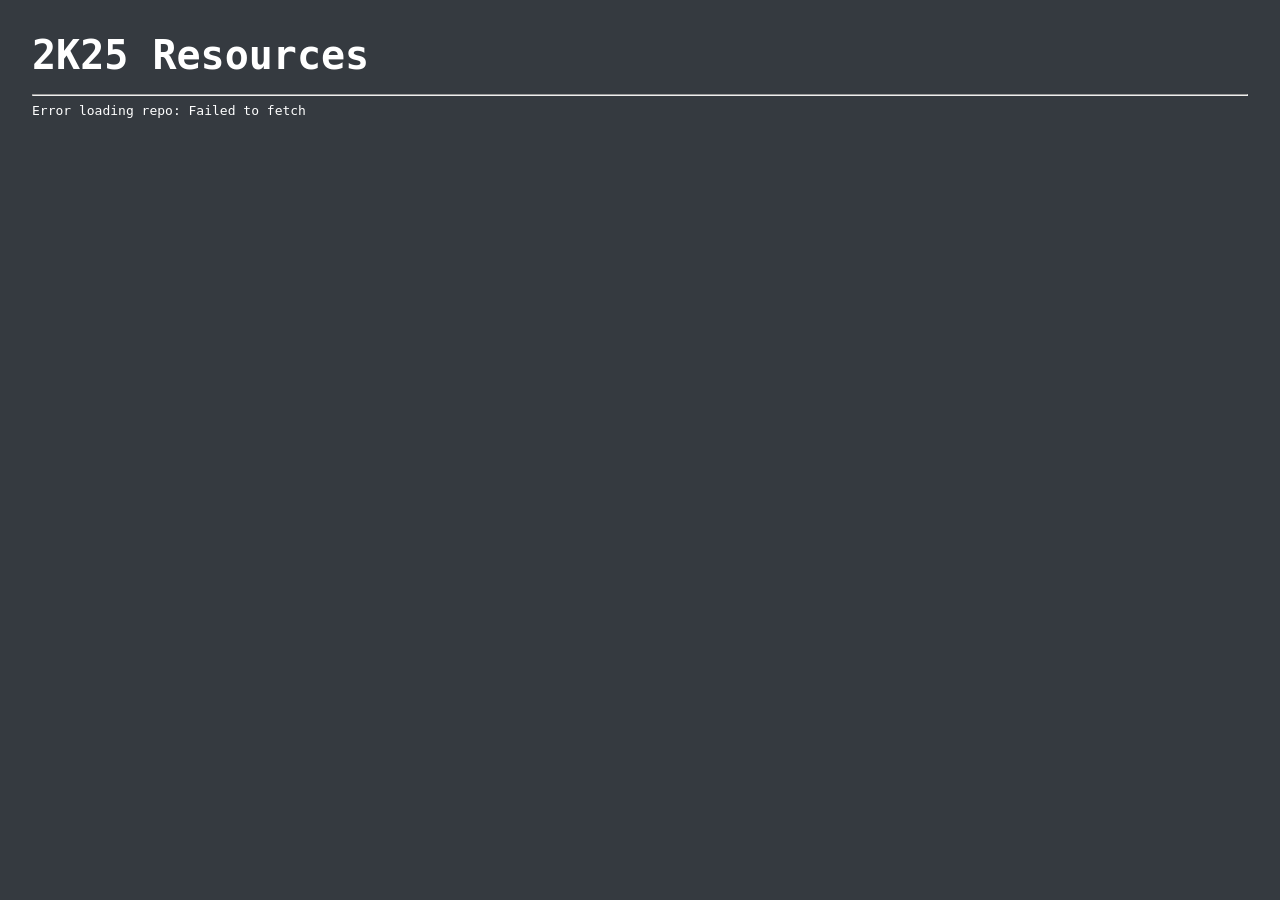
<file: index.html>
<!DOCTYPE html>
<html lang="en">
<head>
<meta charset="UTF-8">
<meta name="viewport" content="width=device-width, initial-scale=1.0">

<title>IIIT Hyderabad 2K25 Resources | Previous Year Papers, Lecture Notes & Study Material</title>
<meta name="description" content="Free repository of IIIT Hyderabad (IIITH) previous year question papers, lecture notes, and course resources for the 2K25 batch. Organized folder structure for easy browsing.">
<meta name="keywords" content="IIIT Hyderabad, IIITH, previous year papers, PYQ, lecture notes, 2K25, IIIT Hyderabad resources, study material, exam papers, IIITH courses">
<meta name="author" content="IIIT Hyderabad 2K25 Batch">
<meta name="robots" content="index, follow">
<link rel="canonical" href="https://ssktj.github.io/2K25-Resources/">

<meta property="og:type" content="website">
<meta property="og:title" content="IIIT Hyderabad 2K25 Resources Repository">
<meta property="og:description" content="Previous year papers, lecture notes, and course resources for IIIT Hyderabad students.">
<meta property="og:url" content="https://ssktj.github.io/2K25-Resources/">

<meta name="twitter:card" content="summary_large_image">
<meta name="twitter:title" content="IIIT Hyderabad 2K25 Resources Repository">
<meta name="twitter:description" content="Previous year papers, lecture notes, and course resources for IIIT Hyderabad students.">

<style>
  :root {
    --bg: rgb(53, 58, 64);
    --fg: white;
    --accent: yellow;
  }
  body {
    background: var(--bg);
    color: var(--fg);
    font-family: monospace;
    margin: 2rem;
  }
  
  h1 {
    font-size: 40px;
    margin-bottom: 1rem;
  }
  ul {
    list-style: none;
    padding-left: 1rem;
  }
  li {
    margin: 4px 0;
    font-size: 30px;
  }
  .folder > .name::before {
    content: "📁 ";
  }
  .file::before {
    content: "📄 ";
  }
  .folder .children {
    display: none;
    margin-left: 1rem;
    border-left: 1px solid #ddd;
    padding-left: 0.6rem;
  }
  .folder.open > .children {
    display: block;
    animation: fadeIn 0.2s ease-in;
  }
  .name {
    cursor: pointer;
    user-select: none;
  }
  a {
    text-decoration: none;
    color: var(--accent);
  }
  a:hover {
    text-decoration: underline;
  }
  @keyframes fadeIn {
    from {opacity: 0;}
    to {opacity: 1;}
  }
</style>
</head>
<body>
<h1>2K25 Resources</h1>
<hr>
<div id="status">Loading repository tree…</div>
<ul id="tree"></ul>

<script>
const owner = "SSKTJ";
const repo = "2K25-Resources";
const branch = "main";

const apiUrl = `https://api.github.com/repos/${owner}/${repo}/git/trees/${branch}?recursive=1`;
const rawBase = `https://raw.githubusercontent.com/${owner}/${repo}/${branch}/`;

async function getRepoTree() {
  const res = await fetch(apiUrl);
  if (!res.ok) throw new Error(await res.text());
  return (await res.json()).tree;
}

function buildHierarchy(paths) {
  const root = {};
  for (const file of paths) {
    const parts = file.path.split("/");
    let current = root;
    for (let i = 0; i < parts.length; i++) {
      const part = parts[i];
      if (i === parts.length - 1) {
        current[part] = { _file: true, path: file.path };
      } else {
        current[part] = current[part] || {};
        current = current[part];
      }
    }
  }
  return root;
}

function renderTree(node, parent) {
  const ul = document.createElement("ul");
  for (const key of Object.keys(node).sort()) {
    const val = node[key];
    const li = document.createElement("li");
    if (val._file) {
      li.classList.add("file");
      const a = document.createElement("a");
      a.textContent = key;
      a.href = rawBase + encodeURIComponent(val.path).replace(/%2F/g, "/");
      a.target = "_blank";
      li.appendChild(a);
    } else {
      li.classList.add("folder");
      const span = document.createElement("span");
      span.classList.add("name");
      span.textContent = key;
      li.appendChild(span);
      const children = renderTree(val, li);
      children.classList.add("children");
      li.appendChild(children);
      span.onclick = () => li.classList.toggle("open");
    }
    ul.appendChild(li);
  }
  return ul;
}

(async function init() {
  try {
    const status = document.getElementById("status");
    status.textContent = "Fetching files...";
    const tree = await getRepoTree();
    const files = tree.filter(f => f.type === "blob");
    const hierarchy = buildHierarchy(files);
    const treeEl = document.getElementById("tree");
    treeEl.appendChild(renderTree(hierarchy));
    status.remove();
  } catch (err) {
    document.getElementById("status").textContent = "Error loading repo: " + err.message;
  }
})();
</script>
</body>
</html>
</file>
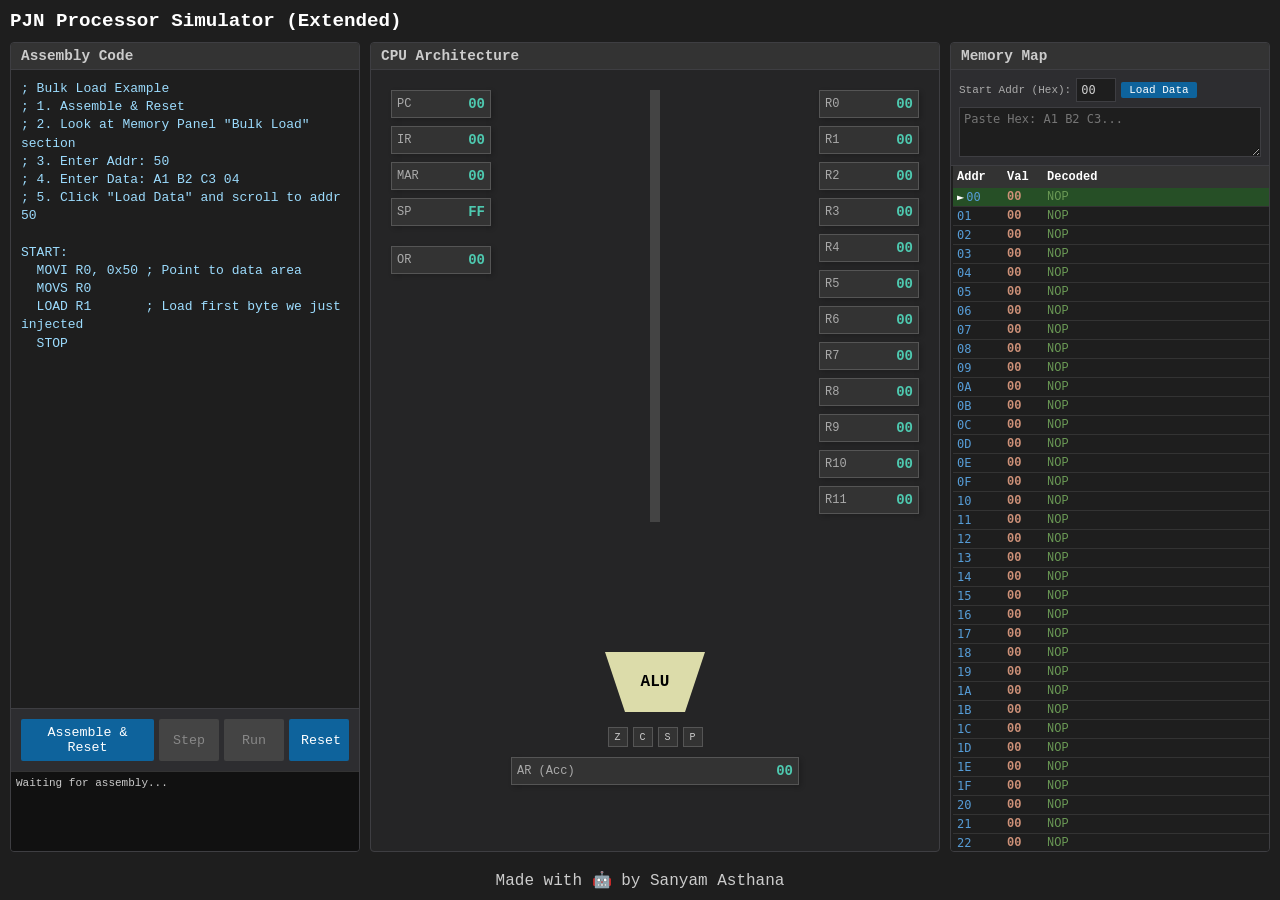
<file: Semester-1/Common/DSM/index.html>
<!DOCTYPE html>
<html lang="en">
<head>
    <meta charset="UTF-8">
    <meta name="viewport" content="width=device-width, initial-scale=1.0">
    <title>Processor Simulator - Bulk Load</title>
    <style>
        :root {
            --bg-color: #1e1e1e;
            --panel-bg: #252526;
            --border-color: #3e3e42;
            --text-main: #cccccc;
            --accent: #007acc;
            --highlight-pc: #264f26;
            --highlight-sp: #004e8c;
            --changed: #d7ba7d;
            --pause-color: #dcdcaa;
        }

        * { box-sizing: border-box; }

        body {
            font-family: 'Consolas', 'Courier New', monospace;
            background-color: var(--bg-color);
            color: var(--text-main);
            margin: 0;
            padding: 10px;
            height: 100vh;
            display: flex;
            flex-direction: column;
            overflow: hidden;
        }

        h1 { margin: 0 0 10px 0; font-size: 1.2rem; color: #fff; }

        .layout {
            display: grid;
            grid-template-columns: 350px 1fr 320px;
            gap: 10px;
            flex: 1;
            min-height: 0;
        }

        .panel {
            background: var(--panel-bg);
            border: 1px solid var(--border-color);
            display: flex;
            flex-direction: column;
            border-radius: 4px;
            overflow: hidden;
        }

        .panel-header {
            background: #333;
            padding: 5px 10px;
            font-weight: bold;
            font-size: 0.9rem;
            border-bottom: 1px solid var(--border-color);
            display: flex;
            justify-content: space-between;
            align-items: center;
        }

        /* Editor Area */
        textarea#editor {
            flex: 1;
            background: #1e1e1e;
            color: #9cdcfe;
            border: none;
            padding: 10px;
            resize: none;
            outline: none;
            font-family: inherit;
            font-size: 13px;
            line-height: 1.4;
        }
        
        .controls { padding: 10px; display: flex; gap: 5px; background: #2d2d30; border-top: 1px solid #3e3e42; }
        
        button {
            background: #0e639c;
            color: white;
            border: none;
            padding: 6px 12px;
            cursor: pointer;
            font-family: inherit;
            border-radius: 2px;
            min-width: 60px;
        }
        button:hover:not(:disabled) { background: #1177bb; }
        button:disabled { background: #444; color: #888; cursor: not-allowed; }
        button.paused { background: #a88e28; color: black; }
        button.paused:hover { background: #c9aa2e; }

        /* CPU Visualization */
        .cpu-board {
            padding: 20px;
            position: relative;
            display: grid;
            grid-template-columns: 100px 1fr 100px;
            grid-template-rows: auto 1fr;
            gap: 20px;
            overflow-y: auto;
        }

        .bus-visual {
            grid-column: 2;
            grid-row: 1 / span 2;
            background: #444;
            width: 10px;
            margin: 0 auto;
            height: 100%;
            position: relative;
            z-index: 0;
        }

        .component {
            background: #333;
            border: 1px solid #555;
            padding: 5px;
            margin-bottom: 8px;
            display: flex;
            justify-content: space-between;
            align-items: center;
            font-size: 12px;
            box-shadow: 2px 2px 5px rgba(0,0,0,0.2);
            z-index: 1;
        }
        
        .component.changed {
            animation: flash 0.5s;
            border-color: var(--changed);
        }
        @keyframes flash { 0% { background-color: #554400; } 100% { background-color: #333; } }

        .val-display { font-weight: bold; color: #4ec9b0; font-size: 14px; }
        .label-display { color: #aaa; }

        .alu {
            grid-column: 2;
            background: #dcdcaa;
            color: #000;
            clip-path: polygon(0 0, 100% 0, 80% 100%, 20% 100%);
            height: 60px;
            display: flex;
            align-items: center;
            justify-content: center;
            font-weight: bold;
            margin: 10px auto;
            width: 100px;
            z-index: 1;
        }

        .flags-container { grid-column: 2; display: flex; justify-content: center; gap: 5px; margin-top: 5px; z-index: 1;}
        .flag { width: 20px; height: 20px; background: #333; border: 1px solid #555; font-size: 10px; display: flex; justify-content: center; align-items: center; }
        .flag.active { background: #f48771; color: #000; font-weight: bold; }

        /* Memory Tools */
        .mem-tools {
            padding: 8px;
            background: #2d2d30;
            border-bottom: 1px solid #3e3e42;
            display: flex;
            flex-direction: column;
            gap: 5px;
        }
        .mem-row-input { display: flex; gap: 5px; align-items: center; }
        .mem-input {
            background: #1e1e1e;
            border: 1px solid #3e3e42;
            color: #ccc;
            padding: 4px;
            font-family: monospace;
            font-size: 12px;
        }
        .mem-textarea {
            background: #1e1e1e;
            border: 1px solid #3e3e42;
            color: #ce9178;
            padding: 4px;
            font-family: monospace;
            font-size: 12px;
            resize: vertical;
            height: 50px;
        }

        /* Memory Table */
        .memory-table-container {
            overflow-y: scroll;
            flex: 1;
            background: #1e1e1e;
        }
        
        table { width: 100%; border-collapse: collapse; font-size: 12px; table-layout: fixed; }
        th { position: sticky; top: 0; background: #333; color: #fff; text-align: left; padding: 4px; z-index: 2; }
        td { padding: 2px 4px; border-bottom: 1px solid #333; color: #aaa; }
        
        .mem-addr { color: #569cd6; width: 40px; font-family: monospace; }
        .mem-val { color: #ce9178; width: 40px; font-weight: bold; cursor: pointer; transition: background 0.2s; }
        .mem-val:hover { background: #333; text-decoration: underline; color: #fff; }
        .mem-ins { color: #6a9955; white-space: nowrap; overflow: hidden; text-overflow: ellipsis; }

        tr:hover { background-color: #2a2d2e; }
        tr.pc-row { background-color: var(--highlight-pc) !important; color: white; }
        tr.sp-row { border-left: 4px solid #007acc; background-color: rgba(0, 122, 204, 0.1); }
        tr.pc-row .mem-addr::before { content: "►"; margin-right:2px; color: #fff; }
        tr.sp-row .mem-addr::before { content: "S"; margin-right:2px; color: #569cd6; font-weight: bold; }

        .log-box {
            height: 80px;
            background: #111;
            border-top: 1px solid #333;
            padding: 5px;
            overflow-y: auto;
            font-size: 11px;
            color: #ccc;
        }
    </style>
</head>
<body>

    <h1>PJN Processor Simulator (Extended)</h1>

    <div class="layout">
        
        <div class="panel">
            <div class="panel-header">Assembly Code</div>
            <textarea id="editor" spellcheck="false">
; Bulk Load Example
; 1. Assemble & Reset
; 2. Look at Memory Panel "Bulk Load" section
; 3. Enter Addr: 50
; 4. Enter Data: A1 B2 C3 04
; 5. Click "Load Data" and scroll to addr 50

START:
  MOVI R0, 0x50 ; Point to data area
  MOVS R0
  LOAD R1       ; Load first byte we just injected
  STOP
</textarea>
            <div class="controls">
                <button onclick="assemble()">Assemble & Reset</button>
                <button onclick="step()" id="btnStep" disabled>Step</button>
                <button onclick="toggleRun()" id="btnRun" disabled>Run</button>
                <button onclick="resetSystem()">Reset</button>
            </div>
            <div class="log-box" id="log">Waiting for assembly...</div>
        </div>

        <div class="panel">
            <div class="panel-header">CPU Architecture</div>
            <div class="cpu-board">
                <div style="grid-column: 1; grid-row: 1;">
                    <div class="component" id="regPC"><span class="label-display">PC</span><span class="val-display">00</span></div>
                    <div class="component" id="regIR"><span class="label-display">IR</span><span class="val-display">00</span></div>
                    <div class="component" id="regMAR"><span class="label-display">MAR</span><span class="val-display">00</span></div>
                    <div class="component" id="regSP"><span class="label-display">SP</span><span class="val-display">FF</span></div>
                    <div style="margin-top:20px;">
                        <div class="component" id="regOR"><span class="label-display">OR</span><span class="val-display">00</span></div>
                    </div>
                </div>

                <div class="bus-visual"></div>

                <div style="grid-column: 2; display: flex; flex-direction: column; align-items: center;">
                    <div style="height: 100px;"></div>
                    <div class="alu">ALU</div>
                    <div class="flags-container">
                        <div class="flag" id="flagZ">Z</div>
                        <div class="flag" id="flagC">C</div>
                        <div class="flag" id="flagS">S</div>
                        <div class="flag" id="flagP">P</div>
                    </div>
                    <div class="component" id="regAR" style="width: 100%; margin-top: 10px;">
                        <span class="label-display">AR (Acc)</span><span class="val-display">00</span>
                    </div>
                </div>

                <div class="reg-file" style="grid-column: 3; grid-row: 1 / span 2;"></div>
            </div>
        </div>

        <div class="panel">
            <div class="panel-header">Memory Map</div>
            
            <div class="mem-tools">
                <div class="mem-row-input">
                    <span style="font-size: 11px; color:#aaa;">Start Addr (Hex):</span>
                    <input type="text" id="bulkAddr" class="mem-input" value="00" style="width: 40px;" maxlength="2">
                    <button onclick="bulkLoad()" style="padding: 2px 8px; font-size: 11px;">Load Data</button>
                </div>
                <textarea id="bulkData" class="mem-textarea" placeholder="Paste Hex: A1 B2 C3..."></textarea>
            </div>

            <div class="memory-table-container">
                <table id="memTable">
                    <thead>
                        <tr>
                            <th style="width: 50px;">Addr</th>
                            <th style="width: 40px;">Val</th>
                            <th>Decoded</th>
                        </tr>
                    </thead>
                    <tbody id="memBody"></tbody>
                </table>
            </div>
        </div>

    </div>
    
    <div><br><center>Made with 🤖 by Sanyam Asthana</center></div>

<script>
    /* --- CONFIGURATION --- */
    const MEM_SIZE = 256;
    const REG_COUNT = 12;

    const OPCODES = {
        'nop': 0x00, 'adi': 0x01, 'sbi': 0x02, 'xri': 0x03, 'ani': 0x04, 'ori': 0x05, 'cmi': 0x06, 'stop': 0x07,
        'ret': 0x08, 
        'add': 0x10, 'sub': 0x20, 'xor': 0x30, 'and': 0x40, 'or': 0x50, 'cmp': 0x60,
        'movs': 0x70, 'movd': 0x80, 'movi': 0x90, 'stor': 0xA0, 'load': 0xB0,
        'push': 0xC0, 'pop': 0xD0,
        'jmpd': 0xE0, 'jmpr': 0xE8, 'cd': 0xF0, 'cr': 0xF8
    };

    const OPCODE_NAMES = {};
    for (let k in OPCODES) OPCODE_NAMES[OPCODES[k]] = k.toUpperCase();
    const BASE_OPS = {
        0x10: 'ADD', 0x20: 'SUB', 0x30: 'XOR', 0x40: 'AND', 0x50: 'OR', 0x60: 'CMP',
        0x70: 'MOVS', 0x80: 'MOVD', 0x90: 'MOVI', 0xA0: 'STOR', 0xB0: 'LOAD',
        0xC0: 'PUSH', 0xD0: 'POP'
    };
    const CONDS = { 'u':0, 'z':1, 'nz':2, 'c':3, 'nc':4, 'p':5, 'm':6, 'op':7 };

    /* --- STATE --- */
    let memory = new Uint8Array(MEM_SIZE);
    let regs = new Uint8Array(REG_COUNT);
    let sys = { PC: 0, IR: 0, MAR: 0, SP: 0xFF, AR: 0, OR: 0 };
    let flags = { Z:0, C:0, S:0, P:0 };
    let isRunning = false;
    let timer = null;
    let oldSys = {...sys};
    let oldRegs = new Uint8Array(REG_COUNT);

    /* --- INITIALIZATION --- */
    window.onload = function() {
        const rf = document.querySelector('.reg-file');
        for(let i=0; i<REG_COUNT; i++) {
            let div = document.createElement('div');
            div.className = 'component';
            div.id = `regR${i}`;
            div.innerHTML = `<span class="label-display">R${i}</span><span class="val-display">00</span>`;
            rf.appendChild(div);
        }
        renderMemory();
    };

    function resetSystem() {
        memory.fill(0);
        regs.fill(0);
        sys = { PC: 0, IR: 0, MAR: 0, SP: 0xFF, AR: 0, OR: 0 };
        flags = { Z:0, C:0, S:0, P:0 };
        oldSys = {...sys};
        oldRegs.fill(0);
        stopRun();
        updateUI();
        log("System Reset.");
    }

    /* --- ASSEMBLER --- */
    function assemble() {
        resetSystem();
        const text = document.getElementById('editor').value;
        const lines = text.split('\n');
        let labels = {};
        let addr = 0;
        let pass1 = [];

        try {
            lines.forEach((line, idx) => {
                line = line.split(';')[0].trim();
                if(!line) return;
                if(line.includes(':')) {
                    let parts = line.split(':');
                    labels[parts[0].trim().toUpperCase()] = addr;
                    line = parts[1].trim();
                }
                if(!line) return;
                
                let tokens = line.replace(/,/g, ' ').split(/\s+/).filter(x=>x);
                let mne = tokens[0].toLowerCase();
                
                if(!OPCODES.hasOwnProperty(mne)) throw `Unknown opcode: ${mne}`;
                
                let size = 1;
                if(['adi','sbi','xri','ani','ori','cmi','movi','jmpd','cd'].includes(mne)) size = 2;
                pass1.push({ addr, mne, args: tokens.slice(1), size, line: idx+1 });
                addr += size;
                if(addr > 255) throw "Memory overflow";
            });

            pass1.forEach(inst => {
                let op = OPCODES[inst.mne];
                let val = 0;
                if(inst.size === 2) {
                    if(inst.mne === 'movi') {
                        op |= parseReg(inst.args[0]);
                        val = parseVal(inst.args[1], labels);
                    } else if (['jmpd', 'cd'].includes(inst.mne)) {
                        if(inst.args.length > 1) {
                            op |= parseCond(inst.args[0]);
                            val = parseVal(inst.args[1], labels);
                        } else {
                            val = parseVal(inst.args[0], labels);
                        }
                    } else {
                        val = parseVal(inst.args[0], labels);
                    }
                    memory[inst.addr] = op;
                    memory[inst.addr+1] = val;
                } else {
                    if(['jmpr','cr','ret'].includes(inst.mne)) {
                        if(inst.args.length > 0) op |= parseCond(inst.args[0]);
                    } else if (!['stop','nop'].includes(inst.mne)) {
                        op |= parseReg(inst.args[0]);
                    }
                    memory[inst.addr] = op;
                }
            });
            log(`Assembled ${addr} bytes.`);
            updateUI();
            document.getElementById('btnStep').disabled = false;
            document.getElementById('btnRun').disabled = false;
        } catch(e) {
            log("Error: " + e);
        }
    }

    function parseReg(s) {
        let m = s.toUpperCase().match(/^R(\d+)$/);
        if(!m) throw "Invalid Register "+s;
        let r = parseInt(m[1]);
        if(r>=REG_COUNT) throw "Reg out of bounds";
        return r;
    }
    function parseCond(s) { return CONDS[s.toLowerCase()] || 0; }
    function parseVal(s, labels) {
        if(labels[s.toUpperCase()] !== undefined) return labels[s.toUpperCase()];
        if(s.startsWith('0x')) return parseInt(s, 16);
        return parseInt(s);
    }

    /* --- EXECUTION --- */
    function step() {
        if(sys.PC >= 256) { stopRun(); return; }
        
        sys.MAR = sys.PC;
        sys.IR = memory[sys.PC];
        sys.PC++;
        
        const op = sys.IR;
        const hi = op & 0xF0;
        const lo = op & 0x0F;
        
        const imm = () => memory[sys.PC++];
        const check = (c) => {
            if(c===0) return true;
            if(c===1) return flags.Z; if(c===2) return !flags.Z;
            if(c===3) return flags.C; if(c===4) return !flags.C;
            if(c===5) return !flags.S; if(c===6) return flags.S;
            return flags.P;
        };

        if(op === 0x07) { stopRun(); log("STOP reached"); return; }
        if(op === 0x00) { }
        else if(hi===0 && lo<=6) alu(lo, imm());
        else if(hi===0 && lo>=8) { if(check(lo&7)) { sys.SP = (sys.SP+1)&0xFF; sys.PC = memory[sys.SP]; } }
        else if(op>=0x10 && op<=0x6F) { sys.OR = regs[lo]; let func = [0,'ADD','SUB','XOR','AND','OR','CMP'][hi>>4]; alu(func, sys.OR); }
        else if(hi===0x70) { sys.AR = regs[lo]; setFlags(sys.AR); }
        else if(hi===0x80) { if(lo<REG_COUNT) regs[lo] = sys.AR; }
        else if(hi===0x90) { if(lo<REG_COUNT) regs[lo] = imm(); }
        else if(hi===0xA0) { sys.MAR = sys.AR; memory[sys.MAR] = regs[lo]; }
        else if(hi===0xB0) { sys.MAR = sys.AR; if(lo<REG_COUNT) regs[lo] = memory[sys.MAR]; }
        else if(hi===0xC0) { memory[sys.SP] = regs[lo]; sys.SP = (sys.SP-1)&0xFF; }
        else if(hi===0xD0) { sys.SP = (sys.SP+1)&0xFF; if(lo<REG_COUNT) regs[lo] = memory[sys.SP]; }
        else if(hi===0xE0) { let t=imm(); if(check(lo)) sys.PC = t; }
        else if(hi===0xE8) { if(check(lo&7)) sys.PC = sys.AR; }
        else if(hi===0xF0) { let t=imm(); if(check(lo)) { pushPC(); sys.PC=t; } }
        else if(hi===0xF8) { if(check(lo)) { pushPC(); sys.PC=sys.AR; } }
        
        updateUI();
    }

    function pushPC() { memory[sys.SP] = sys.PC; sys.SP = (sys.SP-1)&0xFF; }
    function alu(op, val) {
        sys.OR = val;
        let res = 0, a = sys.AR;
        if(typeof op === 'number') op = ['','ADD','SUB','XOR','AND','OR','CMP'][op];
        if(op==='ADD') res = a + val;
        else if(op==='SUB' || op==='CMP') res = a - val;
        else if(op==='AND') res = a & val;
        else if(op==='OR') res = a | val;
        else if(op==='XOR') res = a ^ val;
        flags.Z = (res & 0xFF) === 0 ? 1 : 0;
        flags.S = (res & 0x80) ? 1 : 0;
        flags.C = (op==='ADD' && res>255) || ((op==='SUB'||op==='CMP') && a<val) ? 1 : 0;
        flags.P = ((res&0xFF).toString(2).split('1').length-1)%2!==0 ? 1 : 0;
        if(op!=='CMP') sys.AR = res & 0xFF;
    }
    function setFlags(v) { flags.Z = v===0?1:0; flags.S = (v&0x80)?1:0; flags.P = ((v.toString(2).split('1').length-1)%2!==0)?1:0; }

    /* --- INTERACTION --- */
    function toggleRun() {
        const btn = document.getElementById('btnRun');
        if (isRunning) { stopRun(); log("Execution Paused."); } 
        else {
            isRunning = true;
            btn.innerText = "Pause";
            btn.classList.add('paused');
            document.getElementById('btnStep').disabled = true;
            timer = setInterval(step, 100);
            log("Execution Started.");
        }
    }

    function stopRun() {
        isRunning = false;
        clearInterval(timer);
        const btn = document.getElementById('btnRun');
        btn.innerText = "Run";
        btn.classList.remove('paused');
        document.getElementById('btnStep').disabled = false;
    }

    /* --- EDITING --- */
    function editMem(addr) {
        if(isRunning) { alert("Please Pause execution first."); return; }
        let currentVal = memory[addr].toString(16).toUpperCase().padStart(2,'0');
        let input = prompt(`Edit Addr 0x${addr.toString(16).toUpperCase()}:`, currentVal);
        if(input !== null) {
            let val = parseInt(input, 16);
            if(!isNaN(val) && val >= 0 && val <= 255) {
                memory[addr] = val;
                updateUI();
            }
        }
    }

    function bulkLoad() {
        if(isRunning) { alert("Please Pause execution first."); return; }
        
        const addrStr = document.getElementById('bulkAddr').value;
        const dataStr = document.getElementById('bulkData').value;
        
        let startAddr = parseInt(addrStr, 16);
        if(isNaN(startAddr) || startAddr < 0 || startAddr > 255) {
            alert("Invalid Start Address");
            return;
        }

        // Split by space, comma, or newline
        let tokens = dataStr.split(/[\s,]+/).filter(x => x);
        let count = 0;
        
        for(let t of tokens) {
            if(startAddr + count > 255) break;
            let val = parseInt(t, 16);
            if(!isNaN(val) && val >= 0 && val <= 255) {
                memory[startAddr + count] = val;
                count++;
            }
        }
        
        log(`Bulk loaded ${count} bytes starting at 0x${startAddr.toString(16).toUpperCase()}`);
        updateUI();
        
        // Scroll to the start address
        let row = document.getElementById(`memRow${startAddr}`);
        if(row) row.scrollIntoView({block: 'center', behavior: 'smooth'});
    }

    /* --- RENDER --- */
    function updateUI() {
        const h = (n) => n.toString(16).toUpperCase().padStart(2,'0');
        ['PC','IR','MAR','SP','AR','OR'].forEach(k => {
            let el = document.getElementById(`reg${k}`);
            el.querySelector('.val-display').innerText = h(sys[k]);
            if(sys[k] !== oldSys[k]) { el.classList.remove('changed'); void el.offsetWidth; el.classList.add('changed'); }
        });
        for(let i=0; i<REG_COUNT; i++) {
            let el = document.getElementById(`regR${i}`);
            el.querySelector('.val-display').innerText = h(regs[i]);
            if(regs[i] !== oldRegs[i]) { el.classList.remove('changed'); void el.offsetWidth; el.classList.add('changed'); }
        }
        ['Z','C','S','P'].forEach(k => {
            let el = document.getElementById(`flag${k}`);
            if(flags[k]) el.classList.add('active'); else el.classList.remove('active');
        });
        oldSys = {...sys}; oldRegs = new Uint8Array(regs);
        renderMemory();
    }

    function renderMemory() {
        const tbody = document.getElementById('memBody');
        let html = '';
        const h = (n) => n.toString(16).toUpperCase().padStart(2,'0');
        for(let i=0; i<MEM_SIZE; i++) {
            let val = memory[i];
            let cls = '';
            if(i === sys.PC) cls += 'pc-row ';
            if(i === sys.SP) cls += 'sp-row ';
            let decoded = OPCODE_NAMES[val] || ((BASE_OPS[val&0xF0]) ? `${BASE_OPS[val&0xF0]} R${val&0x0F}` : '.');
            html += `<tr class="${cls}" id="memRow${i}">
                <td class="mem-addr">${h(i)}</td>
                <td class="mem-val" onclick="editMem(${i})">${h(val)}</td>
                <td class="mem-ins">${decoded}</td>
            </tr>`;
        }
        tbody.innerHTML = html;
        // Don't auto scroll on every render during bulk edits, only PC update
    }

    function log(msg) {
        const l = document.getElementById('log');
        l.innerHTML += `<div>> ${msg}</div>`;
        l.scrollTop = l.scrollHeight;
    }
</script>
</body>
</html>
</file>
